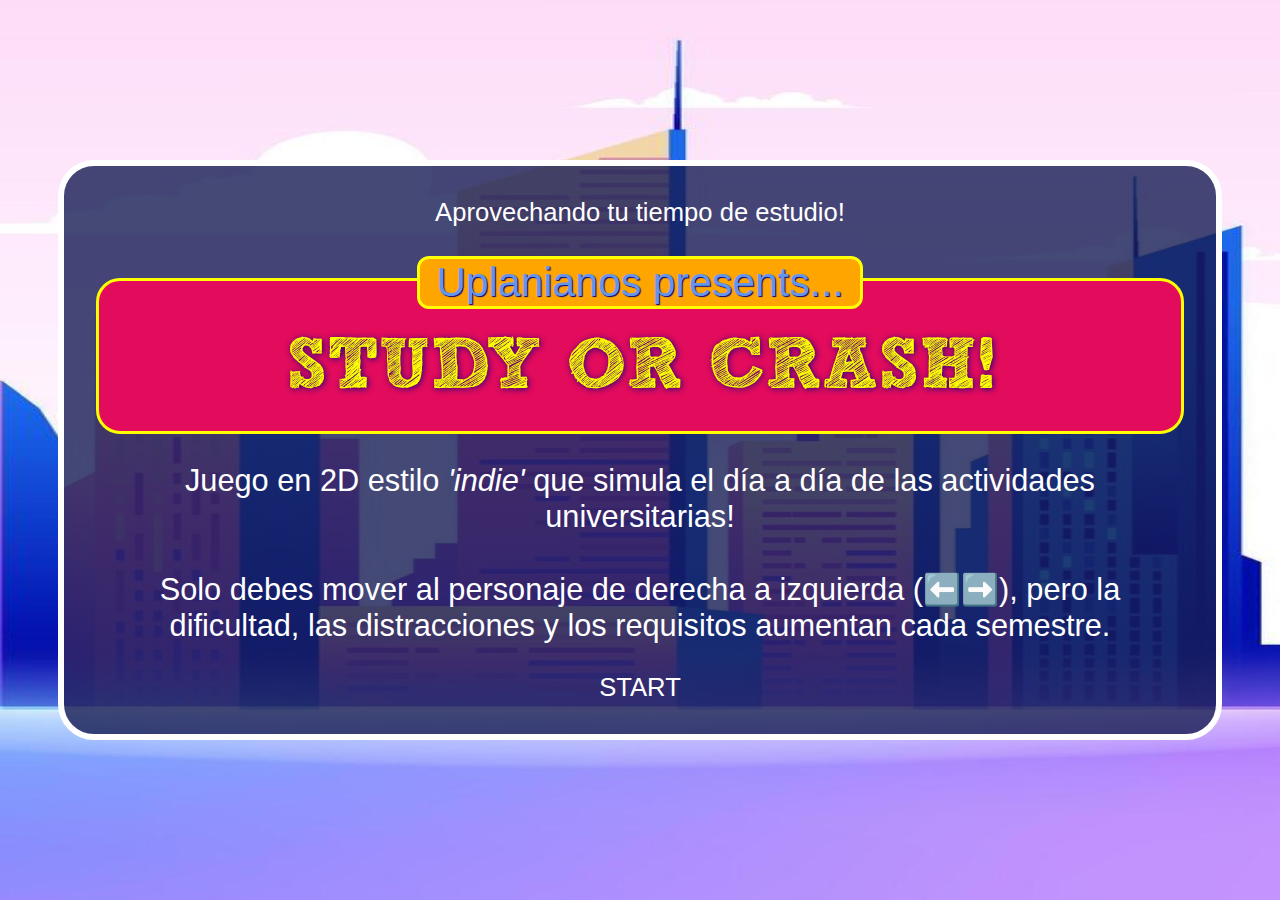
<file: index.html>
<!DOCTYPE html>
<html>
<head>
  <meta charset="utf-8">
  <title>Uplanianos - Study or Crash!</title>
  <link rel="icon" href="media/uplanianos-icon.png">
  <link rel="stylesheet" href="study-style.css">
  </style>
</head>
<body class="study-crash-style">

<div class="start">
Aprovechando tu tiempo de estudio!<br>
<br>
<div class="orange-banner" style="margin-bottom: -60px;"><a href="https://www.instagram.com/uplanianos/">Uplanianos presents...</a></div><br>
<div class="raspberry-banner" style="padding-top: 42px;">STUDY OR CRASH!</div>
<br>
<font style="font-size: 1.2em;">
Juego en 2D estilo <i>'indie'</i> que simula el día a día de las actividades universitarias!<br>
<br>
Solo debes mover al personaje de derecha a izquierda (⬅️➡️), pero la dificultad, las distracciones y los requisitos aumentan cada semestre.
<br>
</font>
<br>
<div class="studyStart" onclick="location.href='demo-02.html'">START</div>
</div>


</body>
</html>
</file>
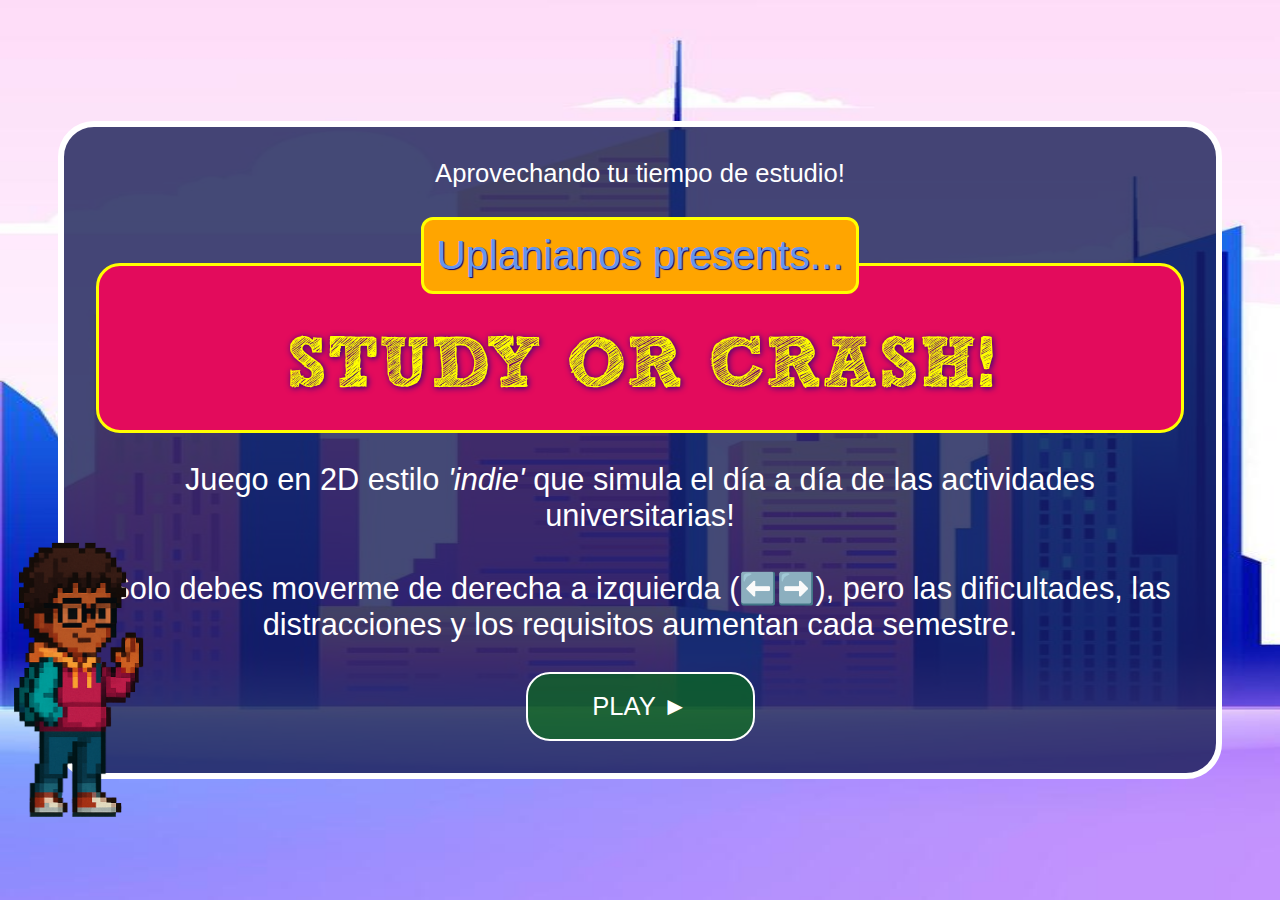
<file: study-01.html>
<!DOCTYPE html>
<html>
<head>
  <meta charset="utf-8">
  <title>Study or Crash! - Uplanianos</title>
  <link rel="icon" href="media/uplanianos-icon.png">
  <link rel="stylesheet" href="study-style.css">
  </style>
</head>
<body class="study-crash-style">


<audio id="soundtrack" class="audios" src="media/classical_8bit_01.mp3" preload="auto" style="display:none">No audio!</audio>
<audio id="apple" class="audios" src="media/apple.mp3" preload="auto" style="display:none">No audio!</audio>
<audio id="eat" class="audios" src="media/eat.mp3" preload="auto" style="display:none">No audio!</audio>
<audio id="success" class="audios" src="media/success.mp3" preload="auto" style="display:none">No audio!</audio>
<audio id="lose" class="audios" src="media/lose.mp3" preload="auto" style="display:none">No audio!</audio>
<audio id="gamer" class="audios" src="media/gamer.mp3" preload="auto" style="display:none">No audio!</audio>
<audio id="whine" class="audios" src="media/whine.mp3" preload="auto" style="display:none">No audio!</audio>
<audio id="youwin" class="audios" src="media/you-win.mp3" preload="auto" style="display:none">No audio!</audio>


<div class="start">
Aprovechando tu tiempo de estudio!<br>
<br>
<div class="orange-banner" style="padding: 12px; margin-bottom: -60px;"><a href="https://www.instagram.com/uplanianos/" target="_blank">Uplanianos presents...</a></div><br>
<div class="raspberry-banner" style="padding-top: 56px;">STUDY OR CRASH!</div>
<br>
<font style="font-size: 1.2em;">
Juego en 2D estilo <i>'indie'</i> que simula el día a día de las actividades universitarias!<br>
<br>
Solo debes moverme de derecha a izquierda (⬅️➡️), pero las dificultades, las distracciones y los requisitos aumentan cada semestre.
<br>
</font>
<br>
<div style="position: absolute; left: -50px; bottom: -50px;"><img src="sprites/student-character-wave.png" height="275em"></div>
<div class="actionButtons" onclick="location.replace('study-01-crash.html')" style="margin: auto;">PLAY ►</div>
</div>

</body>
</html>
</file>
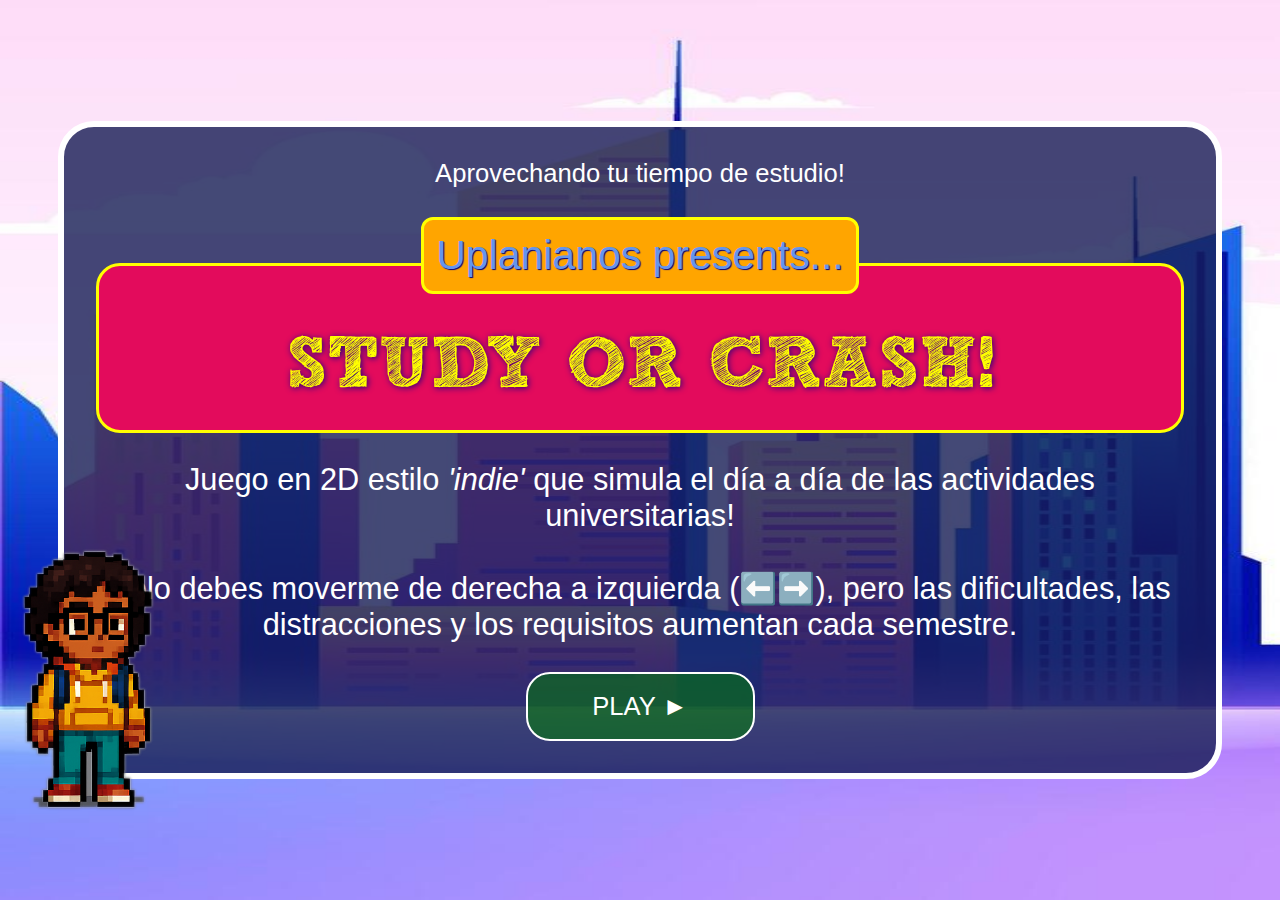
<file: study-04.html>
<!DOCTYPE html>
<html>
<head>
  <meta charset="utf-8">
  <title>Uplanianos - Study or Crash!</title>
  <link rel="icon" href="media/uplanianos-icon.png">
  <link rel="stylesheet" href="study-style.css">
  </style>
</head>
<body class="study-crash-style">

<div class="start">
Aprovechando tu tiempo de estudio!<br>
<br>
<div class="orange-banner" style="padding: 12px; margin-bottom: -60px;"><a href="https://www.instagram.com/uplanianos/" target="_blank">Uplanianos presents...</a></div><br>
<div class="raspberry-banner" style="padding-top: 56px;">STUDY OR CRASH!</div>
<br>
<font style="font-size: 1.2em;">
Juego en 2D estilo <i>'indie'</i> que simula el día a día de las actividades universitarias!<br>
<br>
Solo debes moverme de derecha a izquierda (⬅️➡️), pero las dificultades, las distracciones y los requisitos aumentan cada semestre.
<br>
</font>
<br>
<div style="position: absolute; left: -50px; bottom: -50px;"><img src="sprites/student-character.png" height="275em"></div>
<div class="actionButtons" onclick="location.replace('study-04-crash.html')" style="margin: auto;">PLAY ►</div>
</div>

</body>
</html>
</file>
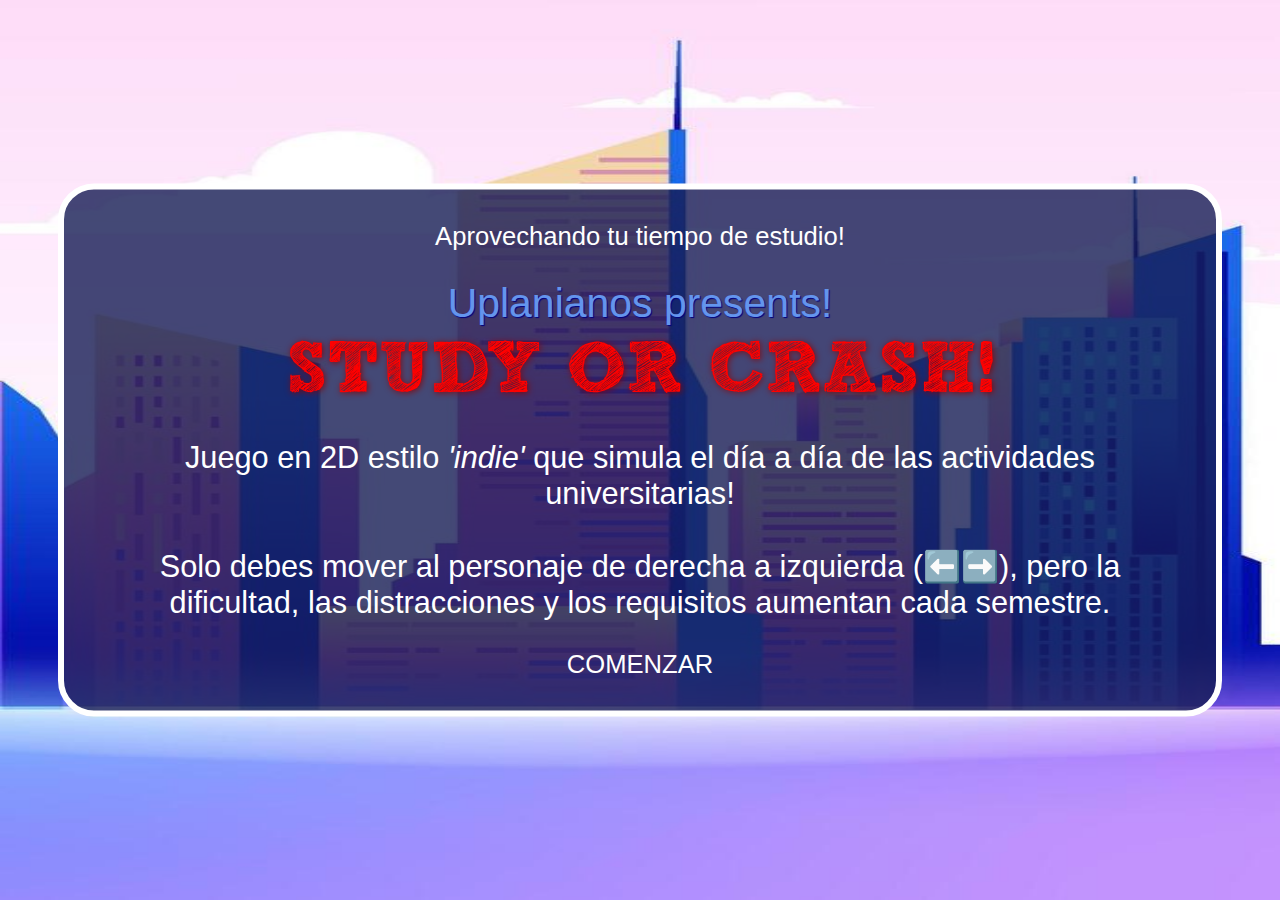
<file: study-crash-01.html>
<!DOCTYPE html>
<html>
<head>
  <meta charset="utf-8">
  <title>Uplanianos - Study or Crash!</title>
  <link rel="icon" href="media/uplanianos-icon.png">
  <link rel="stylesheet" href="study-style.css">
  </style>
</head>
<body class="study-crash-style">

<div class="start">
Aprovechando tu tiempo de estudio!<br>
<br>
<font style="color: blue; font-size: 1.6em; text-shadow: 2px 1px 3px white;"><a href="https://www.instagram.com/uplanianos/" target="_blank">Uplanianos presents!</a></font><br>
<div style="color: red; font-size: 2.8em; font-weight: bold; font-family: 'SketchRockwell'; text-shadow: 1px 1px 6px darkred;">
STUDY OR CRASH!</div>
<br>
<font style="font-size: 1.2em;">
Juego en 2D estilo <i>'indie'</i> que simula el día a día de las actividades universitarias!<br>
<br>
Solo debes mover al personaje de derecha a izquierda (⬅️➡️), pero la dificultad, las distracciones y los requisitos aumentan cada semestre.
<br>
</font>
<br>
<div class="studyStart" onclick="location.href='study-crash-02.html'">COMENZAR</div>
</div>


</body>
</html>
</file>
<file: study-style.css>
/* SCHOOL FONT SETTINGS */
@font-face { font-family: 'SketchRockwell'; /*name to be used below*/ src: url('fonts/SketchRockwell.ttf'); /*URL to font*/ }
@font-face { font-family: 'Pricedown'; /*name to be used below*/ src: url('fonts/Pricedown.otf'); /*URL to font*/ }

body {
 font-family: 'Roboto', Verdana, Helvetica, Sans-serif;
 background: #a3cef1;
 background-image: url("sprites/background.jpg");
 background-repeat: no-repeat;
 background-attachment: fixed;
 background-size: 100% 100%;
 margin-left: 0px; margin-right: 0px;
 overflow: auto;
 -webkit-user-select: none; /* Safari */
 -ms-user-select: none; /* IE 10 and IE 11 */
 user-select: none; /* Standard syntax */
}

study-crash-style {
 font-family: 'SketchRockwell';
 background: #a3cef1;
 background-image: url("sprites/background.jpg");
 background-repeat: no-repeat;
 background-attachment: fixed;
 background-size: 100% 100%;
 margin-left: 0px; margin-right: 0px;
 overflow: auto;
 -webkit-user-select: none; /* Safari */
 -ms-user-select: none; /* IE 10 and IE 11 */
 user-select: none; /* Standard syntax */
}


/* GAME STYLE SETTINGS */
game-style { margin: 0; overflow: hidden; background: #a3cef1; -webkit-user-select: none; -ms-user-select: none; user-select: none; }
canvas { display: block; margin: auto; }

.controls {
 position: absolute;
 width: 100%;
 bottom: 120px;
 pointer-events: none;
}

.btn {
 width: 250px;
 height: 250px;
 font-size: 60px;
 background: rgba(0,0,0,0.3);
 color: white;
 border: none;
 border-radius: 50%;
 pointer-events: auto;
 touch-action: manipulation;
 position: absolute;
}

.soundtrack-btn {
 position: absolute;
 top: 30px;
 right: 32px;
 width: 100px;
 font-size: 2em;
 background: #E30B5CCC;
 color: #fff;
 border: 2px solid lightgray;
 border-radius: 12px;
 z-index: 10;
 padding: 14px;
 padding-bottom: 18px;
 cursor: pointer;
 touch-action: manipulation;
 box-shadow: none;
 outline: none;
}

.pause-btn {
 position: absolute;
 top: 120px;
 right: 32px;
 width: 100px;
 font-size: 2em;
 background: #666666CC;
 color: #fff;
 border: 2px solid lightgray;
 border-radius: 12px;
 z-index: 10;
 padding: 14px;
 padding-bottom: 18px;
 cursor: pointer;
 touch-action: manipulation;
 box-shadow: none;
 outline: none;
}

.spacebar {
 position: absolute;
 top: 198px;
 right: 26px;
 width: 112px;
 z-index: 10;
}

#leftBtn { left: 25px; bottom: 120px;  box-shadow: none; outline: none; }
#rightBtn { right: 25px; bottom: 120px;  box-shadow: none; outline: none; }

/* END OF GAME STYLE SETTINGS */


body::-webkit-scrollbar { display: none; }

p	{color: white; font-size: 1.4em; text-shadow: 1px 1px 1px black;}
h1	{color: white; text-shadow: 1px 1px 1px black;}
a		{ text-decoration: none; color: cornflowerblue; cursor: pointer; text-shadow: 1px 1px 1px navy; }
a:hover		{ text-decoration: none; color: cornflowerblue; cursor: pointer; text-shadow: 1px 1px 12px navy; }
a:active	{ text-decoration: none; color: red; cursor: pointer; text-shadow: 1px 1px 12px corflowerblue; }
a:visited	{ color: cornflowerblue; text-shadow: 1px 1px 12px purple; }

div.start {
 position: absolute;
 left: 1%; right: 1%;
 top: 50%;
 transform: translateY(-50%);
 width: 85%;
 background-color: #151B54CC;
 text-align: center;
 word-wrap: break-word;
 font-size: min(1.6em, 3vmin);
 color: white;
 border: 6px solid white;
 border-radius: 36px;	
 margin-left: auto;
 margin-right: auto;
 padding: 32px;
}

div.orange-banner {
 position: relative;
 width: max-content;
 background-color: #FFA500 /*orange*/;
 font-size: 1.6em;
 border: 3px solid yellow;
 border-radius: 12px;
 margin: auto;
 padding-left: 16px;
 padding-right: 16px;
}

div.raspberry-banner {
 background-color: #E30B5C /* Raspberry */;
 color: yellow;
 font-size: 2.8em;
 font-weight: bold;
 font-family: 'SketchRockwell', tahoma;
 font-weight: bold;
 text-shadow: 1px 1px 6px navy;
 border: 3px solid yellow;
 border-radius: 24px;
 padding: 24px;
}

div.character {
 position: absolute;
 left: 30px;
 top: -75px;
}

div.demoCircle {
 position: absolute;
 right: 6%;
 top: 50px;
 width: 125px;
 display: grid;
 place-content: center;
 font-family: Tahoma;
 font-weight: bold;
 color: #FFFFFF;
 border: 4px solid cornflowerblue;
 box-shadow: 3px 3px 6px navy;
 aspect-ratio: 1;
 border-radius: 50%;
 background: linear-gradient(45deg, #FFF, red); /* the gradient coloration */
 transform: rotate(-25deg);
}

div.youWin {
 z-index: 1;
 position: absolute;
 left: 1%; right: 1%;
 top:50%;
 transform:translateY(-50%);
 width: 85%;
 background-color: #151B54CC;
 text-align: center; color: white;
 margin: auto;
 border: 6px solid white;
 border-radius: 32px;
 padding: 24px; 
}

div.youLose {
 z-index: 1;
 position: absolute;
 left: 1%; right: 1%;
 top:50%;
 transform:translateY(-50%);
 width: 85%;
 background-color: #000000CC;
 text-align: center; color: white;
 margin: auto;
 border: 6px solid white;
 border-radius: 32px;
 padding: 24px; 
}


/* START BUTTON */
div.actionButtonsDiv { display: flex; margin: auto; width: max-content; }

div.actionButtons { width: 225px; background-color: #00800088 /*Green*/; font-size: 1em; text-align: center; margin: auto; margin-top: 4px; margin-left: 3px; padding: 18px 0px 18px 0px /* top right bottom left */; border: 2px solid white; border-radius: 24px; cursor: pointer; }
div.actionButtons:hover { background-color: #FF000088; /* Orange: #FFA500AA - Orange Red: #FF4500 */ }

div.soundtrackLink {
 position: absolute;
 bottom: 12px;
 left: 12px;
 font-size: 2.2vmin;
 background-color: #FFFF0066;
 border: 1px solid #0000FF66;
 border-radius: 6px;
 padding: 6px 12px;
 display: none;
}


/* Use a media query to add a break point at 800px: */
@media screen and (max-width: 800px) {
 /* Place elements here for adaptive size on small screens! */
}
</file>
